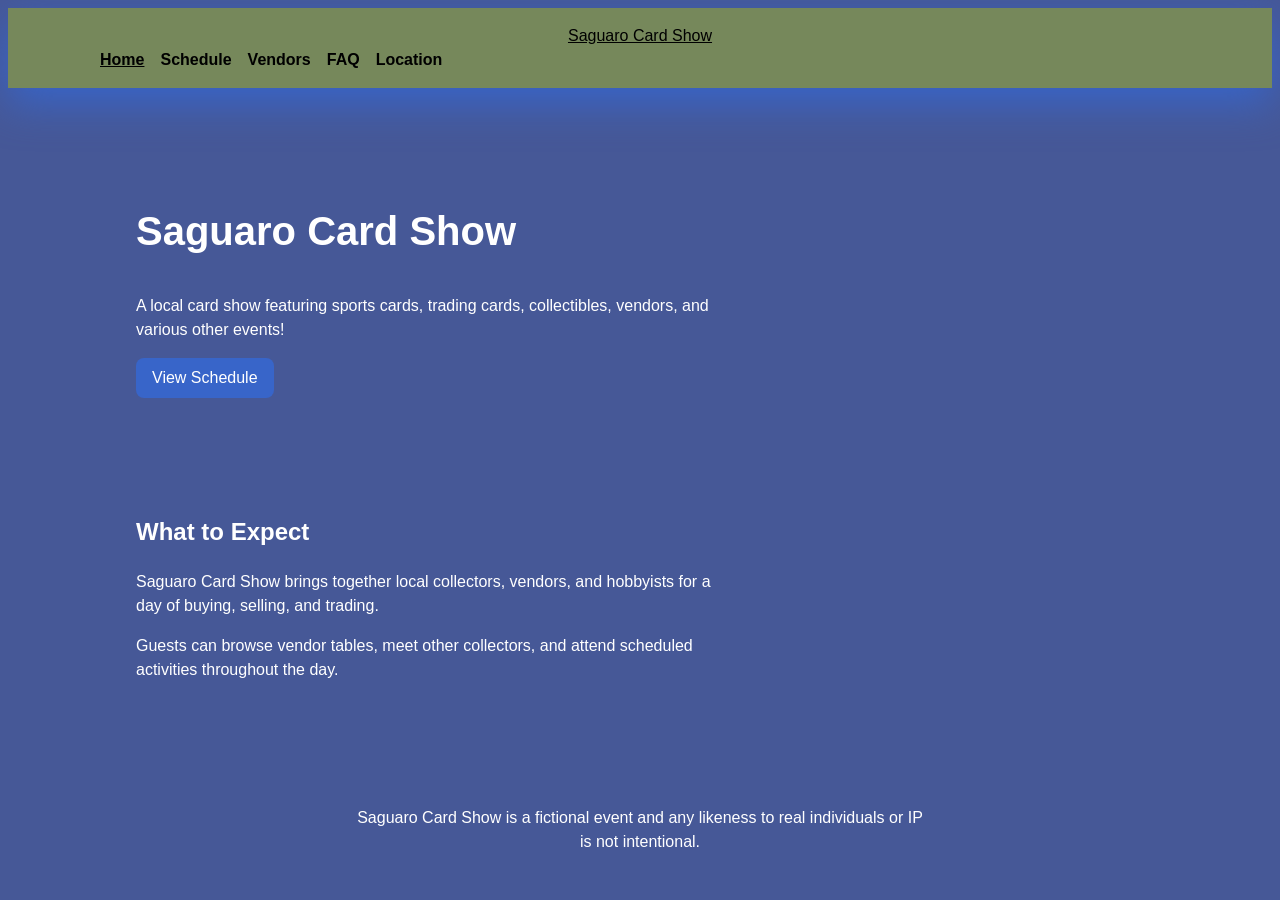
<file: index.html>
<!doctype html>
<html lang="en">
<head>
  <meta charset="utf-8">
  <meta name="viewport" content="width=device-width, initial-scale=1">
  <meta property="og:title" content="Saguaro Card Show">
  <meta property="og:description" content="A local Arizona card show featuring sports cards, trading cards, collectibles, vendors, and other event activities.">
  <meta name="description" content="A local Arizona card show featuring sports cards, trading cards, collectibles, vendors, and other event activities.">
  <link rel="canonical" href="https://mltanqua.github.io/capstone/index.html">
  <meta property="og:url" content="https://mltanqua.github.io/capstone/index.html">
  <meta property="og:type" content="website">
  <meta name="keywords" content="trading cards, collectibles, arizona event, vendor, sports cards">
  <meta name="author" content="Myranda Cornelius">
  <title>Home | Saguaro Card Show</title>
  <link rel="stylesheet" href="styles.css">
</head>
<body>
  <header class="site-header">
    <div class="wrapper">
      <a class="site-logo" href="index.html">Saguaro Card Show</a>
      <nav aria-label="Main navigation">
        <input type="checkbox" id="menu-toggle">
        <label for="menu-toggle"><span></span></label>
        <ul class="nav-list">
          <li><a aria-current="page" href="index.html">Home</a></li>
          <li><a href="schedule.html">Schedule</a></li>
          <li><a href="vendors.html">Vendors</a></li>
          <li><a href="faq.html">FAQ</a></li>
          <li><a href="location.html">Location</a></li>
        </ul>
      </nav>
    </div>
  </header>
  <main> 
    <section class="section">
      <div class="wrapper">
        <h1>Saguaro Card Show</h1>
        <p>
          A local card show featuring sports cards, trading cards, collectibles, vendors, and various other events!
        </p>
        <a class="button" href="schedule.html">View Schedule</a>
      </div>
    </section>
    <section class="section">
      <div class="wrapper">
        <h2>What to Expect</h2>
        <p>
          Saguaro Card Show brings together local collectors, vendors, and hobbyists for a day of buying, selling, and trading. 
        </p>
        <p>
          Guests can browse vendor tables, meet other collectors, and attend scheduled activities throughout the day. 
        </p>
      </div>
    </section>
  </main>
  <footer class="site-footer">
    <div class="wrapper">
      <p>Saguaro Card Show is a fictional event and any likeness to real individuals or IP is not intentional.</p>
    </div>
  </footer>
  </body>
  </html>
</file>
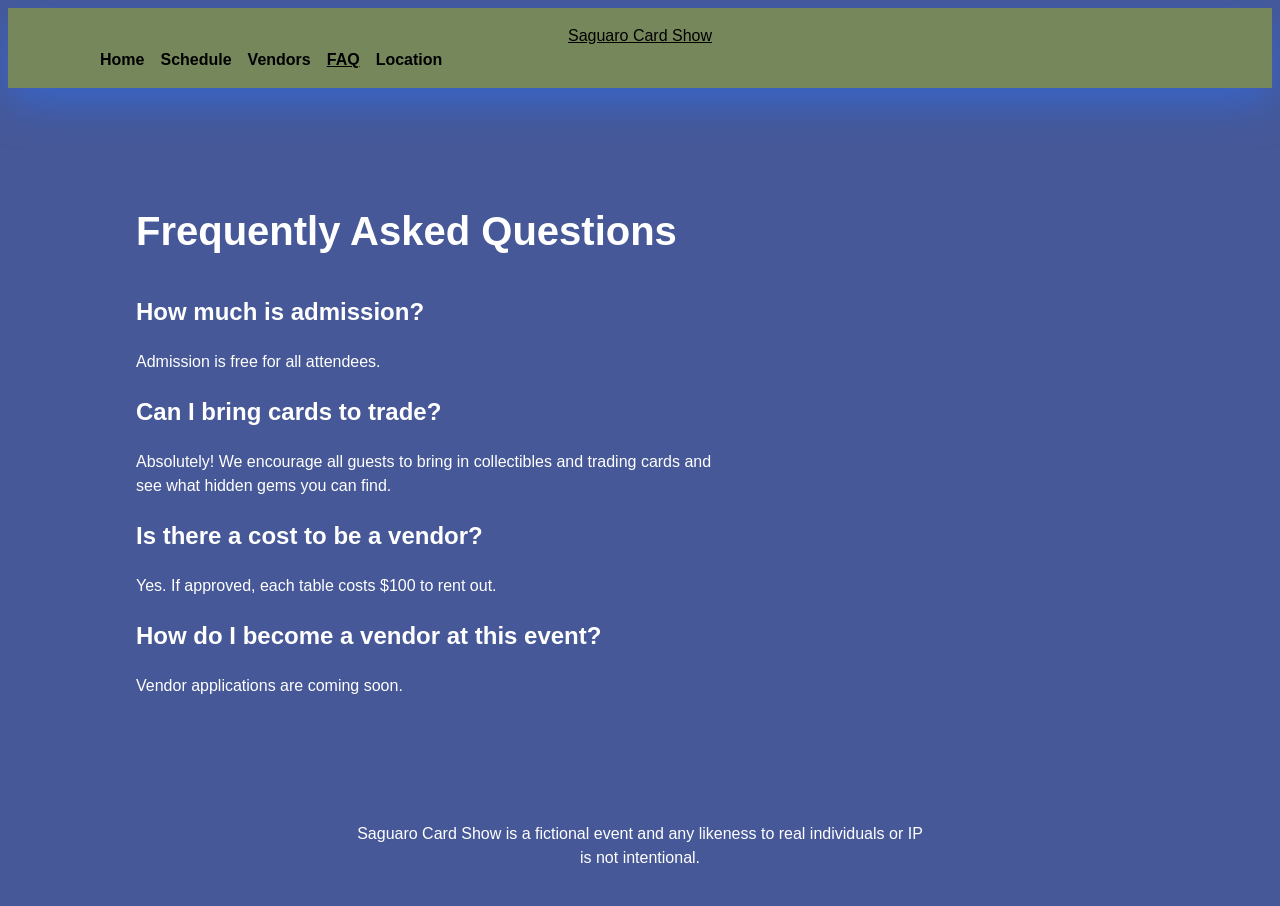
<file: faq.html>
<!doctype html>
<html lang="en">
<head>
  <meta charset="utf-8">
  <meta name="viewport" content="width=device-width, initial-scale=1">
  <meta property="og:title" content="FAQ | Saguaro Card Show">
  <meta property="og:description" content="Find answers to common questions about Saguaro Card Show admission, card trading, vendor costs, and vendor applications.">
  <meta name="description" content="Find answers to common questions about Saguaro Card Show admission, card trading, vendor costs, and vendor applications.">
  <link rel="canonical" href="https://mltanqua.github.io/capstone/faq.html">
  <meta property="og:url" content="https://mltanqua.github.io/capstone/faq.html">
  <meta property="og:type" content="website">
  <meta name="keywords" content="trading cards, collectibles, arizona event, vendor, sports cards">
  <meta name="author" content="Myranda Cornelius">
  <title> FAQ | Saguaro Card Show</title>
  <link rel="stylesheet" href="styles.css">
</head>
<body>
  <header class="site-header">
    <div class="wrapper">
      <a class="site-logo" href="index.html">Saguaro Card Show</a>
      <nav aria-label="Main navigation">
        <input type="checkbox" id="menu-toggle">
        <label for="menu-toggle"><span></span></label>
        <ul class="nav-list">
          <li><a href="index.html">Home</a></li>
          <li><a href="schedule.html">Schedule</a></li>
          <li><a href="vendors.html">Vendors</a></li>
          <li><a aria-current="page" href="faq.html">FAQ</a></li>
          <li><a href="location.html">Location</a></li>
        </ul>
      </nav>
    </div>
  </header>
  <main>
    <section class="section"> 
      <div class="wrapper">
        <h1>Frequently Asked Questions</h1>

        <h2>How much is admission?</h2>
        <p>Admission is free for all attendees.</p>

        <h2>Can I bring cards to trade?</h2>
        <p>Absolutely! We encourage all guests to bring in collectibles and trading cards and see what hidden gems you can find.</p>

        <h2>Is there a cost to be a vendor?</h2>
        <p>Yes. If approved, each table costs $100 to rent out.</p>

        <h2>How do I become a vendor at this event?</h2>
        <p>Vendor applications are coming soon.</p>

      </div>
    </section>
  </main>
  <footer class="site-footer">
    <div class="wrapper">
      <p>Saguaro Card Show is a fictional event and any likeness to real individuals or IP is not intentional.</p>
    </div>
  </footer>
  </body>
  </html>
</file>
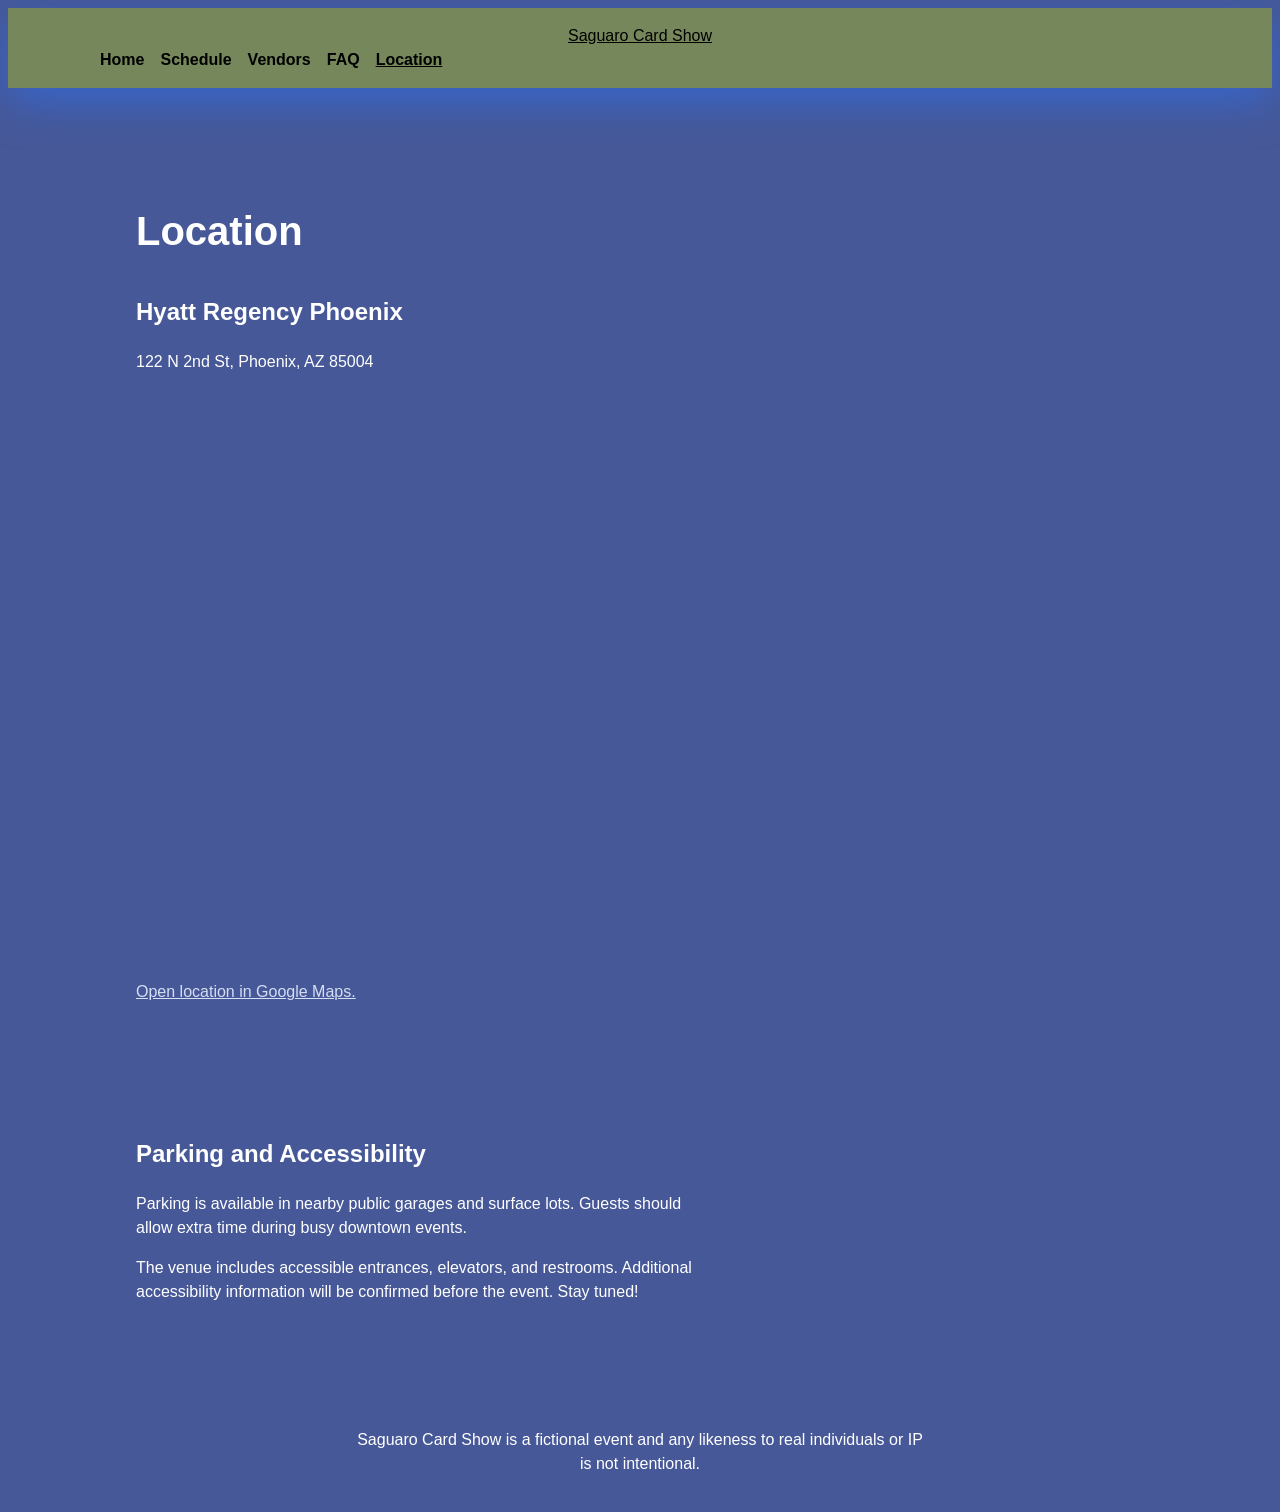
<file: location.html>
<!doctype html>
<html lang="en">
<head>
  <meta charset="utf-8">
  <meta name="viewport" content="width=device-width, initial-scale=1">
  <meta property="og:title" content="Location | Saguaro Card Show">
  <meta property="og:description" content="Find the Saguaro Card Show location at Hyatt Regency Phoenix, including the address, map, parking, and accessibility information.">
  <meta name="description" content="Find the Saguaro Card Show location at Hyatt Regency Phoenix, including the address, map, parking, and accessibility information.">
  <link rel="canonical" href="https://mltanqua.github.io/capstone/location.html">
  <meta property="og:url" content="https://mltanqua.github.io/capstone/location.html">
  <meta property="og:type" content="website">
  <meta name="keywords" content="trading cards, collectibles, arizona event, vendor, sports cards">
  <meta name="author" content="Myranda Cornelius">
  <title>Location | Saguaro Card Show</title>
  <link rel="stylesheet" href="styles.css">
</head>
<body>
  <header class="site-header">
    <div class="wrapper">
      <a class="site-logo" href="index.html">Saguaro Card Show</a>
      <nav aria-label="Main navigation">
        <input type="checkbox" id="menu-toggle">
        <label for="menu-toggle"><span></span></label>
        <ul class="nav-list">
          <li><a href="index.html">Home</a></li>
          <li><a href="schedule.html">Schedule</a></li>
          <li><a href="vendors.html">Vendors</a></li>
          <li><a href="faq.html">FAQ</a></li>
          <li><a aria-current="page" href="location.html">Location</a></li>
        </ul>
      </nav>
    </div>
  </header>
  <main>
    <section class="section">
      <div class="wrapper">
        <h1>Location</h1>
        <h2>Hyatt Regency Phoenix</h2>
        <p>122 N 2nd St, Phoenix, AZ 85004</p>
        <div class="map-container">
          <iframe src="https://www.google.com/maps/embed?pb=!1m18!1m12!1m3!1d3328.9831720885254!2d-112.0742447237272!3d33.449744949302534!2m3!1f0!2f0!3f0!3m2!1i1024!2i768!4f13.1!3m3!1m2!1s0x872b1222041b6f13%3A0x3ecaa49e7f169f44!2s122%20N%202nd%20St%2C%20Phoenix%2C%20AZ%2085004!5e0!3m2!1sen!2sus!4v1790045884734!5m2!1sen!2sus" title ="Google Map showing Hyatt Regency Phoenix" width="600" height="450" style="border:0;" allowfullscreen="" loading="lazy" referrerpolicy="strict-origin-when-cross-origin">
          </iframe>
        </div>
        <p>
          <a href="https://www.google.com/maps/search/?api=1&query=122+N+2nd+St+Phoenix+AZ+85004">
            Open location in Google Maps. 
          </a>
        </p>
      </div>
    </section>
    <section class="section">
      <div class="wrapper">
        <h2>Parking and Accessibility</h2>
        <p>
          Parking is available in nearby public garages and surface lots. Guests should allow extra time during busy downtown events. 
        </p>
        <p>
          The venue includes accessible entrances, elevators, and restrooms. Additional accessibility information will be confirmed before the event. Stay tuned!
        </p>
      </div>
    </section>
  </main>
  <footer class="site-footer">
    <div class="wrapper">
      <p>Saguaro Card Show is a fictional event and any likeness to real individuals or IP is not intentional.</p>
    </div>
  </footer>
  </body>
  </html>
</file>
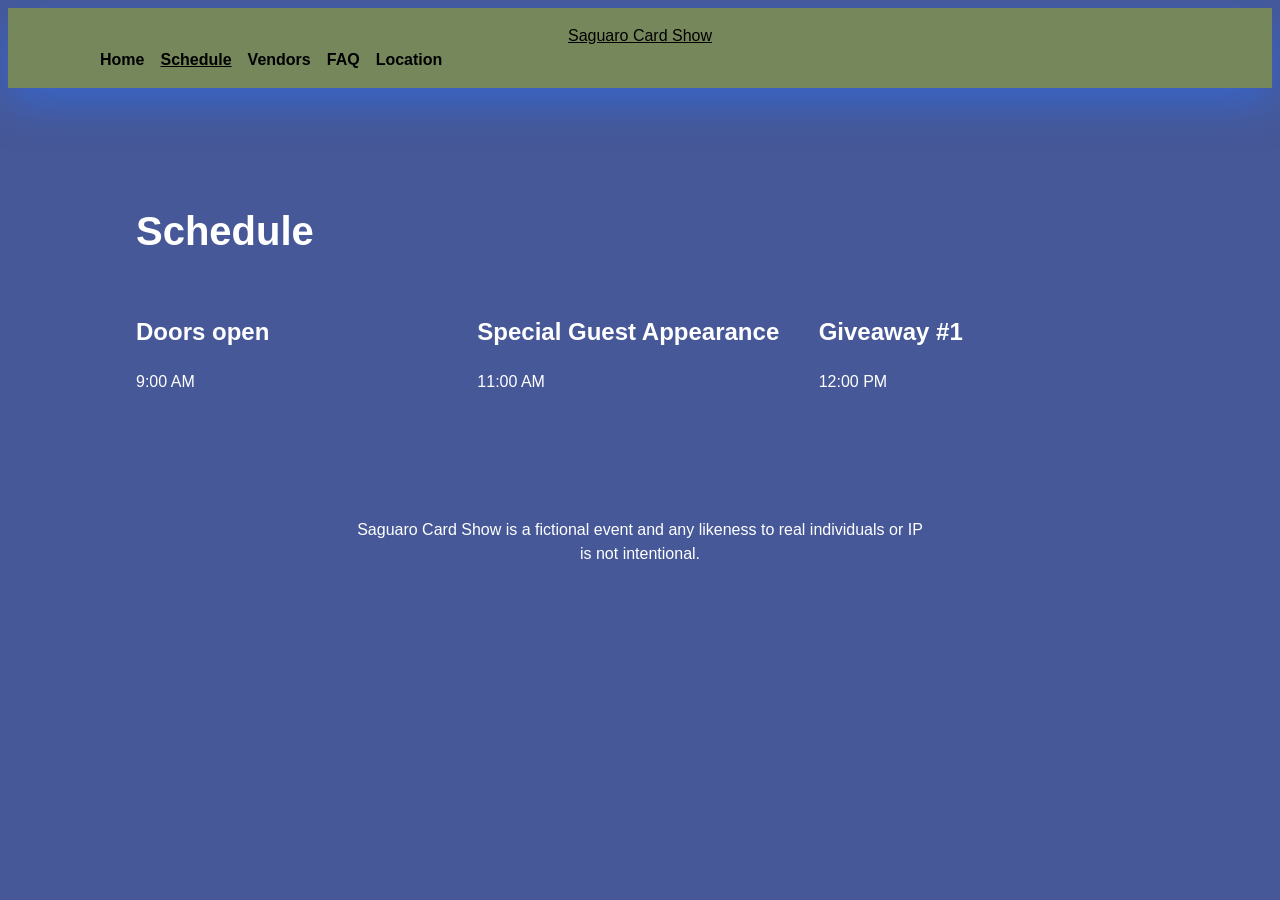
<file: schedule.html>
<!doctype html>
<html lang="en">
<head>
  <meta charset="utf-8">
  <meta name="viewport" content="width=device-width, initial-scale=1">
  <meta property="og:title" content="Schedule | Saguaro Card Show">
  <meta property="og:description" content="View the Saguaro Card Show schedule, including opening times, guest appearances, giveaways, and other event activities.">
  <meta name="description" content="View the Saguaro Card Show schedule, including opening times, guest appearances, giveaways, and other event activities.">
  <link rel="canonical" href="https://mltanqua.github.io/capstone/schedule.html">
  <meta property="og:url" content="https://mltanqua.github.io/capstone/schedule.html">
  <meta property="og:type" content="website">
  <meta name="keywords" content="trading cards, collectibles, arizona event, vendor, sports cards">
  <meta name="author" content="Myranda Cornelius">
  <title>Schedule | Saguaro Card Show</title>
  <link rel="stylesheet" href="styles.css">
</head>
<body>
  <header class="site-header">
    <div class="wrapper">
      <a class="site-logo" href="index.html">Saguaro Card Show</a>
      <nav aria-label="Main navigation">
        <input type="checkbox" id="menu-toggle">
        <label for="menu-toggle"><span></span></label>
        <ul class="nav-list">
          <li><a href="index.html">Home</a></li>
          <li><a aria-current="page" href="schedule.html">Schedule</a></li>
          <li><a href="vendors.html">Vendors</a></li>
          <li><a href="faq.html">FAQ</a></li>
          <li><a href="location.html">Location</a></li>
        </ul>
      </nav>
    </div>
  </header>
  <main>
    <section class="section">
      <div class="wrapper">
        <h1>Schedule</h1>
        <div class="schedule-grid">

          <article> 
            <h2>Doors open</h2>
            <p>9:00 AM</p>
          </article>

          <article> 
            <h2>Special Guest Appearance</h2>
            <p>11:00 AM</p>
          </article>

          <article> 
            <h2>Giveaway #1</h2>
            <p>12:00 PM</p>
          </article>

        </div>
      </div>
    </section>
  </main>
  <footer class="site-footer">
    <div class="wrapper">
      <p>Saguaro Card Show is a fictional event and any likeness to real individuals or IP is not intentional.</p>
    </div>
  </footer>
  </body>
  </html>
</file>
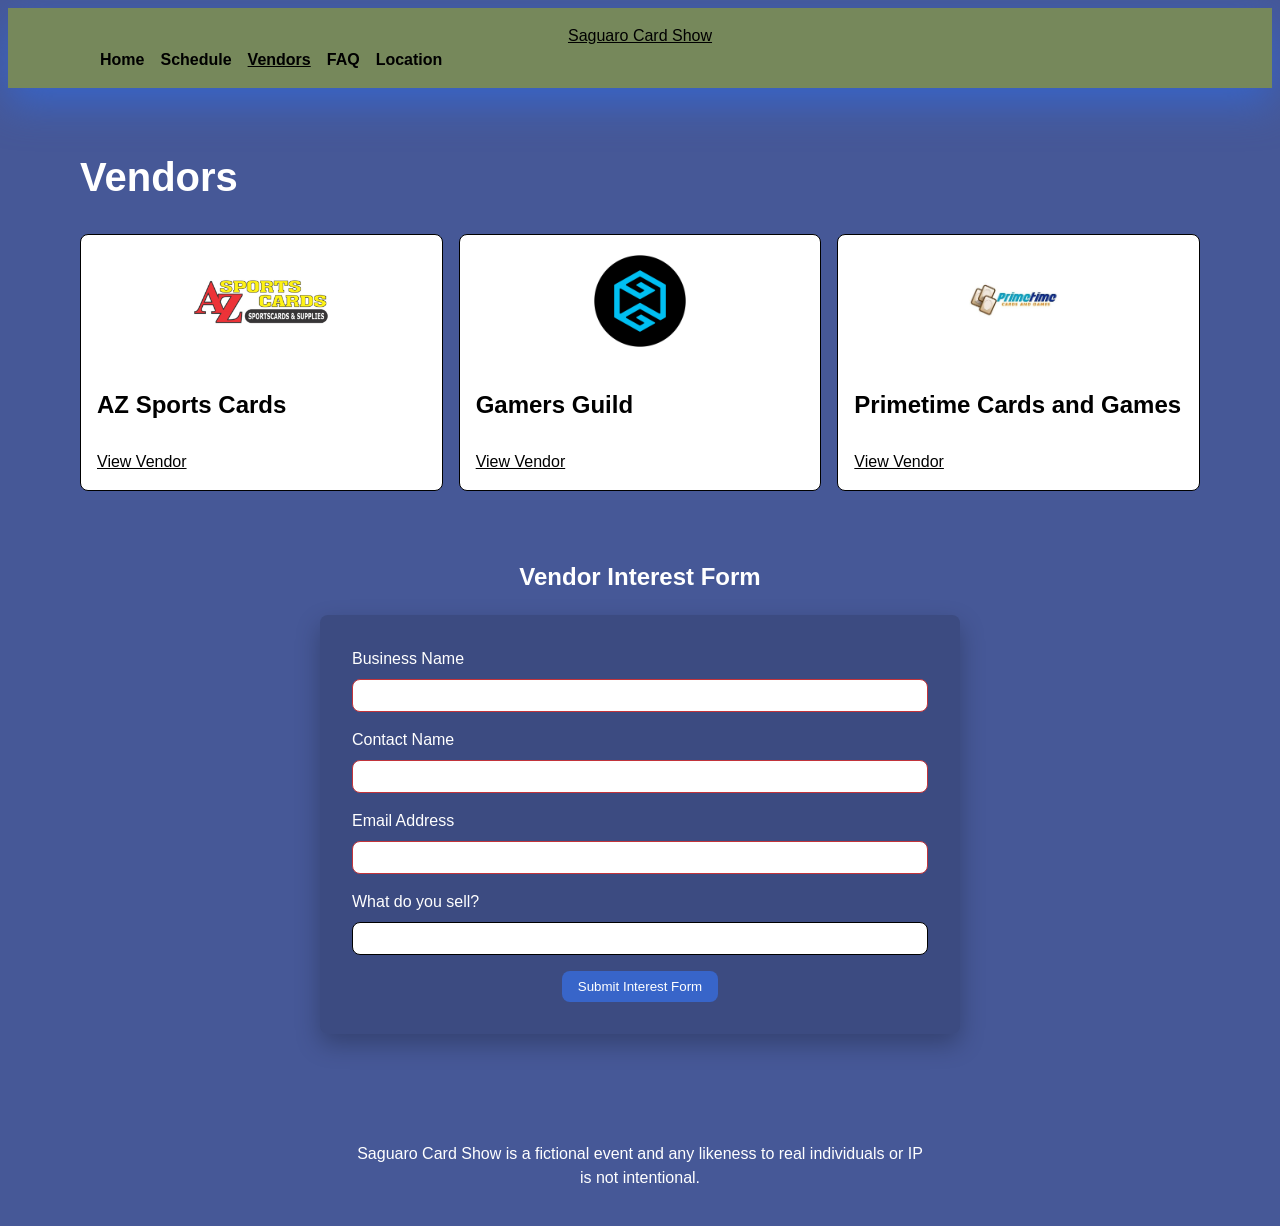
<file: vendors.html>
<!doctype html>
<html lang="en">
<head>
  <meta charset="utf-8">
  <meta name="viewport" content="width=device-width, initial-scale=1">
  <meta property="og:title" content="Vendors | Saguaro Card Show">
  <meta property="og:description" content="Browse vendors participating in the Saguaro Card Show and visit their websites for more information.">
  <meta name="description" content="Browse vendors participating in the Saguaro Card Show and visit their websites for more information.">
  <link rel="canonical" href="https://mltanqua.github.io/capstone/vendors.html">
  <meta property="og:url" content="https://mltanqua.github.io/capstone/vendors.html">
  <meta property="og:type" content="website">
  <meta name="keywords" content="trading cards, collectibles, arizona event, vendor, sports cards">
  <meta name="author" content="Myranda Cornelius">
  <title>Vendors | Saguaro Card Show</title>
  <link rel="stylesheet" href="styles.css">
</head>
<body>
  <header class="site-header">
    <div class="wrapper">
      <a class="site-logo" href="index.html">Saguaro Card Show</a>
      <nav aria-label="Main navigation">
        <input type="checkbox" id="menu-toggle">
        <label for="menu-toggle"><span></span></label>
        <ul class="nav-list">
          <li><a href="index.html">Home</a></li>
          <li><a href="schedule.html">Schedule</a></li>
          <li><a aria-current="page" href="vendors.html">Vendors</a></li>
          <li><a href="faq.html">FAQ</a></li>
          <li><a href="location.html">Location</a></li>
        </ul>
      </nav>
    </div>
  </header>

  <main>
    <h1>Vendors</h1>
    <div class="vendor-grid">
        <article class="vendor-card"> 
            <img class="vendor-card-image" src="Images/azsportscards.png" alt="AZ Sports Cards Logo"> 
            <!--Logo sourced from the vendor's public website for this educational capstone project. Rights remain with the owner.-->
            <div class="vendor-card-content"> 
                <h2>AZ Sports Cards</h2>
                <a href="https://azsportscards.com/">View Vendor</a>
            </div>
        </article>
        <article class="vendor-card"> 
            <img class="vendor-card-image" src="Images/gamersguild.png" alt="Gamers Guild Logo"> 
            <!--Logo sourced from the vendor's public website for this educational capstone project. Rights remain with the owner.-->
            <div class="vendor-card-content"> 
                <h2>Gamers Guild</h2>
                <a href="https://www.gamersguildusa.com/">View Vendor</a>
            </div>
        </article>
        <article class="vendor-card"> 
            <img class="vendor-card-image" src="Images/primetime.jpg" alt="Primetime Cards and Games Logo"> 
            <!--Logo sourced from the vendor's public website for this educational capstone project. Rights remain with the owner.-->
            <div class="vendor-card-content"> 
                <h2>Primetime Cards and Games</h2>
                <a href="https://primetimetempe.com/">View Vendor</a>
            </div>
        </article>
    </div>
    <section class="section">
      <div class="wrapper">
        <h2 class="form-heading">Vendor Interest Form</h2>
        <form action="#" method="post">
          <div class="form-field">
            <label for="vendor-name">Business Name</label>
            <input type="text" id="vendor-name" name="vendor-name" required>
          </div>
          <div class="form-field">
            <label for="contact-name">Contact Name</label>
            <input type="text" id="contact-name" name="contact-name" required>
          </div>
          <div class="form-field">
            <label for="email">Email Address</label>
            <input type="email" id="email" name="email" required>
          </div>
          <div class="form-field">
            <label for="vendor-type">What do you sell?</label>
            <input type="text" id="vendor-type" name="vendor-type">
          </div>
          <button class="button" type="submit">Submit Interest Form</button>
        </form>
      </div>
    </section>
  </main>
  <footer class="site-footer">
    <div class="wrapper">
      <p>Saguaro Card Show is a fictional event and any likeness to real individuals or IP is not intentional.</p>
    </div>
  </footer>
  </body>
  </html>
</file>
<file: styles.css>
@layer reset, base, layout, components, utilities, overrides; 

@layer reset { 
    *, 
    *::before, 
    *::after { 
        box-sizing: border-box;
    }
}

@media (max-width: 700px) { 
    .nav-list { 
        flex-direction: column; 
    }
}

@media (prefers-reduced-motion: reduce) { 
    *, 
    *::before, 
    *::after { 
        scroll-behavior: auto; 
        transition-duration: 0.01ms; 
        animation-duration: 0.01ms; 
    }
}

@media (min-width: 600px) {
    #menu-toggle, 
    nav label { 
        display: none; 
    }

    nav ul { 
        display: flex; 
        flex-direction: row; 
        max-height: none; 
        overflow: visible; 
        height: auto; 
    }
}

@layer base { 
    :root { 
        /* Color */ 
        --background: #465897; 
        --primary: #d5def2; 
        --secondary: #3865c9; 
        --accent: #c2343b; 
        --accent-green: #76885B;
        --text: white; 
        --border: #000000; 

        /* Type */ 
        --font-body: Arial, Helvetica, sans-serif; 
        --font-size-body: 1rem; 
        --font-size-h1: clamp(2rem, 4vw, 2.5rem); 
        --font-size-h2: 1.5rem; 
        --font-size-h3: 1.3rem; 
        --line-height-body: 1.5; 
        --line-height-heading: 1.2; 
        --measure: 65ch; 

        /* This site uses system fonts only.*/ 

        /* Spacing */ 
        --space-sm: 0.5rem; 
        --space-md: 1rem; 
        --space-lg: 2rem; 

        /* Shape */ 
        --radius: 0.5rem; 

        /* Focus */ 
        --focus: 3px solid var(--accent); 
    }

    body { 
        font-family: var(--font-body); 
        font-size: var(--font-size-body); 
        line-height: var(--line-height-body); 
        color: var(--text); 
        background: var(--background); 
    }
    
    h1 { 
        font-size: var(--font-size-h1); 
        font-weight: bold; 
    }

    h2 { 
        font-size: var(--font-size-h2); 
        font-weight: bold; 
    }

    h3 { 
        font-size: var(--font-size-h3); 
        font-weight: bold; 
    }

    p {
        max-inline-size: var(--measure);
    }
    
    a { 
        color: var(--primary); 
    }

    img, 
    svg { 
        max-width: 100%; 
        height: auto; 
    }

    main { 
        inline-size: min(90%, 70rem);
        margin-inline: auto; 
        padding-block: var(--space-lg); 
    }

    header { 
        background: var(--accent-green); 
        display: flex; 
        align-items: center; 
        padding: .75rem 1rem; 
        position: relative; 
        text-align: center; 
        box-shadow: 0 15px 40px var(--secondary);
        color: black; 
    }

    .site-header a {
        color: black;
    }

    footer {
        display: flex; 
        align-items: center; 
        padding: .75rem 1rem; 
        position: relative; 
        text-align: center; 
        color: white; 
    }
}

@layer layout { 
    .site-header { 
        display: flex; 
        justify-content: space-between; 
        align-items: center; 
        gap: var(--space-md); 
        padding: 1rem 2rem; 
    }

    .site-footer p {
        margin-inline: auto; 
        text-align: center;
    }

    .grid { 
        display: grid; 
        gap: var(--space-md); 
    }

    .wrapper { 
        inline-size: min(90%, 70rem);
        margin-inline: auto; 
    }

    .section { 
        padding-block: clamp(1.5rem, 4vw, 3rem);
    }
}

@layer components { 
    .form-field { 
        display: grid; 
        gap: var(--space-sm); 
        margin-bottom: var(--space-md); 
        text-align: left; 
    }

    form {
        max-inline-size: 40rem; 
        margin-inline: auto; 
        padding: var(--space-lg); 
        background: rgba(0, 0, 0, 0.15); 
        border-radius: var(--radius);
        box-shadow: 0 10px 24px rgba(0,0,0,0.25); 
        text-align: center;
    }

    .form-heading { 
        text-align: center;
    }

    input, 
    textarea { 
        inline-size: 100%; 
        padding: var(--space-sm); 
        border: 1px solid var(--border); 
        border-radius: var(--radius);
    }
    
    .button { 
        display: inline-block; 
        padding: var(--space-sm) var(--space-md); 
        border: none; 
        border-radius: var(--radius); 
        background: var(--secondary); 
        color: white; 
        text-decoration: none; 
        cursor: pointer; 
    }

    .nav-list { 
        display: flex; 
        gap: var(--space-md); 
        list-style: none; 
    }

    .nav-list a { 
        text-decoration: none; 
        font-weight: 700; 
    }

    .nav-list a[aria-current="page"] { 
        font-weight: bold; 
        text-decoration: underline; 
    }

    nav ul {
        margin: 0;
        padding: 0; 
        list-style: none; 
        overflow: hidden; 
        text-align: center; 
        max-height: 0; 
    }

    nav label { 
        cursor: pointer; 
        display: inline-block; 
        padding: 1.5rem; 
        user-select: none; 
    }

    nav { 
        margin-left: auto;
    }

    label span { 
        background-color: white; 
        display: block; 
        height: .25rem; 
        position: relative; 
        transition: var(--background) .3s ease-out; 
        width: 2rem; 
    }

    label span:before, 
    label span:after { 
        background: white; 
        content: ''; 
        display: block; 
        height: 100%; 
        position: absolute; 
        transition: all .2s ease-out; 
        width: 100%; 
    }

    label span:before { 
        top: .75rem; 
    }

    label span:after { 
        top:-.75rem; 
    }

    nav input { 
        display: none; 
    }

    .menu-toggle { 
        position: absolute; 
        inline-size: 1px; 
        block-size: 1px; 
        opacity: 0; 
    }

    input:checked ~ ul { 
        max-height: 500px;
    }


    a:hover, 
    .button:hover { 
        text-decoration: underline;
        opacity: 0.85; 
    }

    a:focus-visible, 
    button:focus-visible,
    input:focus-visible, 
    select:focus-visible, 
    textarea:focus-visible { 
        outline: var(--focus); 
        outline-offset: 3px; 
    }

    input:invalid,
    select:invalid, 
    textarea:invalid { 
        border-color: var(--accent); 
    }

    .schedule-grid {
        display: grid; 
        grid-template-columns: repeat(auto-fit, minmax(250px, 1fr)); 
        gap: var(--space-md); 
    }

    .vendor-grid { 
        display: grid; 
        grid-template-columns: repeat(auto-fit, minmax(250px, 1fr)); 
        gap: var(--space-md); 
    }

    .vendor-card { 
        display: grid; 
        gap: var(--space-md); 
        padding: var(--space-md); 
        border: 1px solid var(--border); 
        border-radius: var(--radius); 
        background: white; 
    }

    .vendor-card-content { 
        display: grid; 
        gap: var(--space-sm); 
        color: black; 
    }

    .vendor-card-image { 
        inline-size: 150px; 
        block-size: 100px; 
        object-fit: contain; 
        margin-inline: auto; 
    }

    .vendor-card a {
        color: black; 
    }

    .vendor-card a:hover { 
        color: var(--accent); 
    }

    .map-container {
        aspect-ratio: 16 / 9; 
        inline-size: 100%; 
    }

    .map-container iframe { 
        inline-size: 100%; 
        block-size: 100%; 
        border: 0; 
    }
}
@layer utilities { 
    .visually-hidden { 
        position: absolute; 
        inline-size: 1px; 
        block-size: 1px; 
        overflow: hidden; 
        clip: rect(0 0 0 0); 
        white-space: nowrap; 
        clip-path: inset(50%); 
    }
}

@media print { 
    nav, 
    footer, 
    form,
    .button { 
        display: none; 
    }

    body { 
        background: white; 
        color: black; 
        font-size: 12pt; 
    }

    main { 
    width: 100%; 
    } 

    a { 
        text-decoration: none; 
    }
}
</file>
